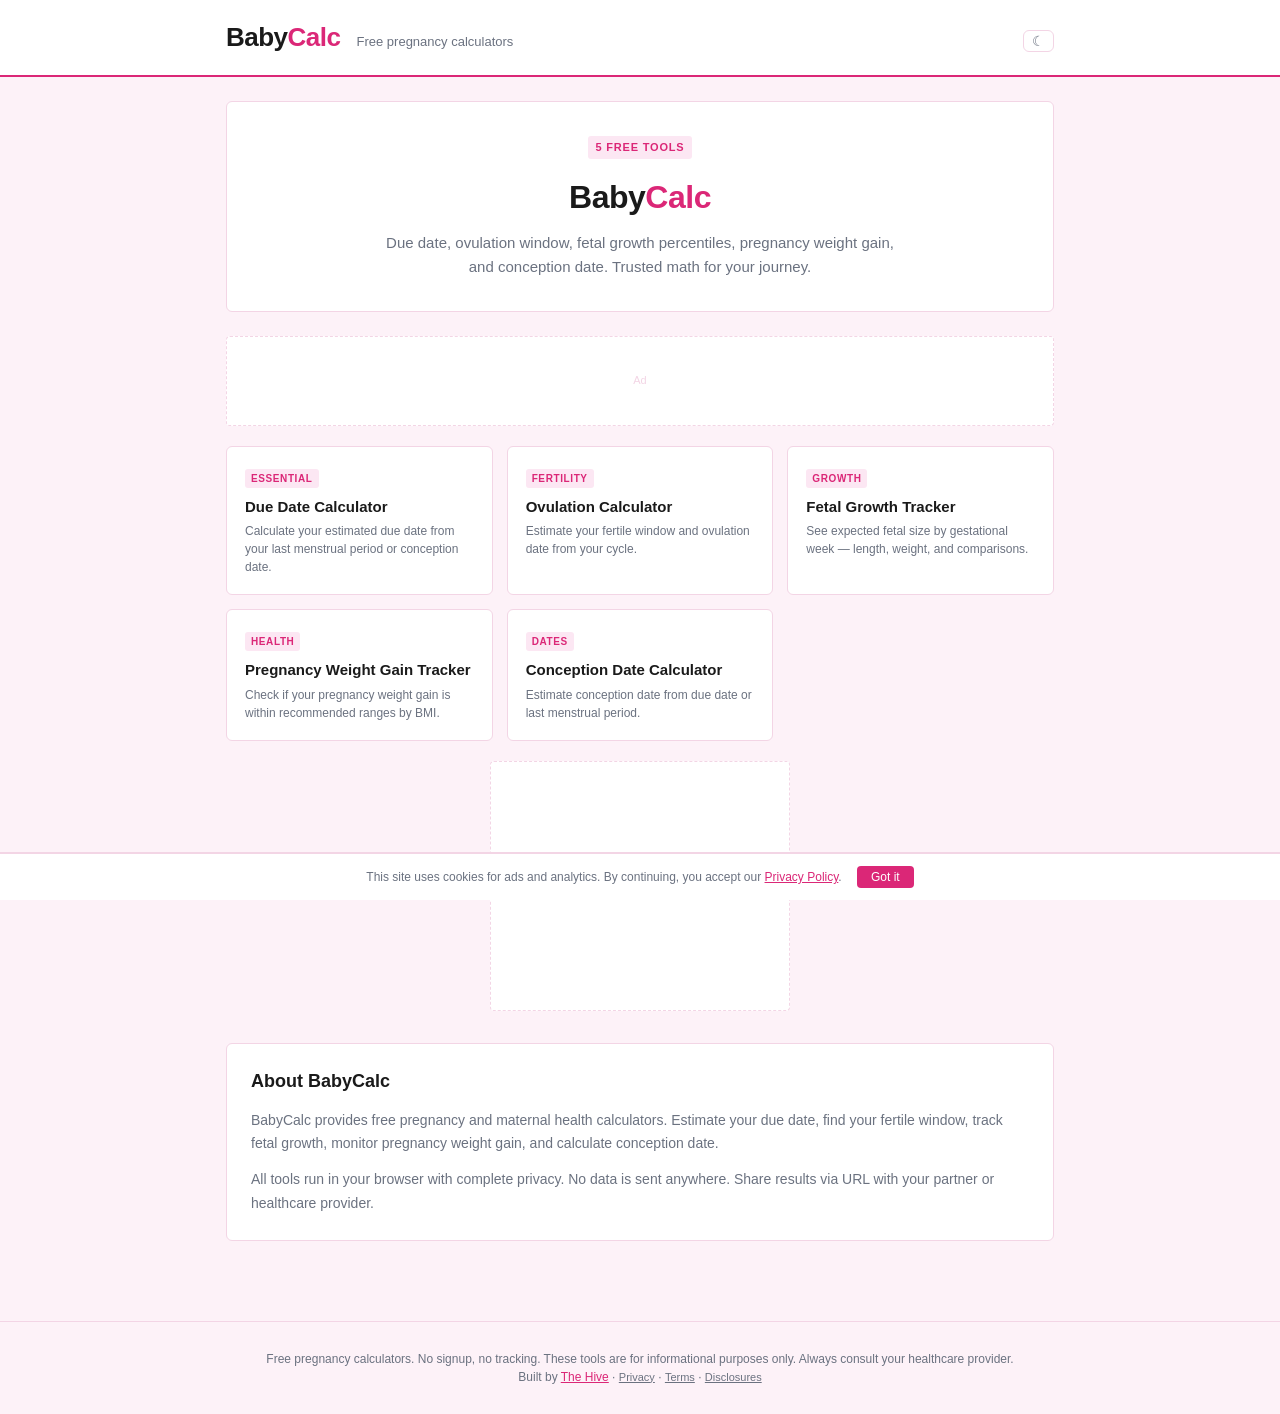
<file: index.html>
<!DOCTYPE html>
<html lang="en">
<head>
<meta charset="UTF-8">
<meta name="viewport" content="width=device-width, initial-scale=1.0">
<title>BabyCalc — Free Pregnancy & Maternal Calculators</title>
<meta name="description" content="Free pregnancy calculators: due date, ovulation, fetal growth, weight gain tracker, and conception date. No signup. Instant results.">
<meta property="og:title" content="BabyCalc — Free Pregnancy & Maternal Calculators">
<meta property="og:description" content="Free pregnancy calculators: due date, ovulation, fetal growth, weight gain tracker, and conception date. No signup. Instant results.">
<meta name="robots" content="index, follow">
<link rel="canonical" href="https://thehivemakes.github.io/hive-baby-calc/">
<!-- ADSENSE PLACEHOLDER -->
<!-- <script async src="https://pagead2.googlesyndication.com/pagead/js/adsbygoogle.js?client=ca-pub-XXXXXXXXXXXXXXXX" crossorigin="anonymous"></script> -->
<link rel="stylesheet" href="style.css">
<script type="application/ld+json">
{
  "@context": "https://schema.org",
  "@type": "WebSite",
  "name": "BabyCalc",
  "url": "https://thehivemakes.github.io/hive-baby-calc/",
  "description": "Free pregnancy calculators: due date, ovulation, fetal growth, weight gain tracker, and conception date. No signup. Instant results."
}
</script>
</head>
<body>
<header>
  <div class="header-inner">
    <div class="logo">Baby<span>Calc</span></div>
    <div class="tagline">Free pregnancy calculators</div><button onclick="toggleTheme()" style="background:none;border:1px solid var(--border);border-radius:6px;padding:2px 8px;color:var(--muted);cursor:pointer;font-size:14px;margin-left:auto;" aria-label="Toggle dark mode">&#9790;</button>
  </div>
</header>
<main>
  <div class="hero">
    <div class="badge">5 Free Tools</div>
    <h1>Baby<span>Calc</span></h1>
    <p>Due date, ovulation window, fetal growth percentiles, pregnancy weight gain, and conception date. Trusted math for your journey.</p>
  </div>
  <div class="ad-leaderboard" id="ad-top">Ad</div>
  <div class="tools-grid">
    <a href="due-date.html" class="tool-card">
      <div class="tool-card-tag">Essential</div>
      <h3>Due Date Calculator</h3>
      <p>Calculate your estimated due date from your last menstrual period or conception date.</p>
    </a>
    <a href="ovulation.html" class="tool-card">
      <div class="tool-card-tag">Fertility</div>
      <h3>Ovulation Calculator</h3>
      <p>Estimate your fertile window and ovulation date from your cycle.</p>
    </a>
    <a href="fetal-growth.html" class="tool-card">
      <div class="tool-card-tag">Growth</div>
      <h3>Fetal Growth Tracker</h3>
      <p>See expected fetal size by gestational week — length, weight, and comparisons.</p>
    </a>
    <a href="weight-gain.html" class="tool-card">
      <div class="tool-card-tag">Health</div>
      <h3>Pregnancy Weight Gain Tracker</h3>
      <p>Check if your pregnancy weight gain is within recommended ranges by BMI.</p>
    </a>
    <a href="conception.html" class="tool-card">
      <div class="tool-card-tag">Dates</div>
      <h3>Conception Date Calculator</h3>
      <p>Estimate conception date from due date or last menstrual period.</p>
    </a>
  </div>
  <div class="ad-rectangle" id="ad-mid">Ad</div>
  <div class="seo-section">
    <h2>About BabyCalc</h2>
    <p>BabyCalc provides free pregnancy and maternal health calculators. Estimate your due date, find your fertile window, track fetal growth, monitor pregnancy weight gain, and calculate conception date.</p><p>All tools run in your browser with complete privacy. No data is sent anywhere. Share results via URL with your partner or healthcare provider.</p>
  </div>
</main>
<footer>
  Free pregnancy calculators. No signup, no tracking. These tools are for informational purposes only. Always consult your healthcare provider.
  <br>Built by <a href="https://thehivemakes.com" style="color:var(--accent)">The Hive</a> · <a href="https://thehivemakes.com/privacy.html" style="color:var(--muted);font-size:11px;">Privacy</a> · <a href="https://thehivemakes.com/terms.html" style="color:var(--muted);font-size:11px;">Terms</a> · <a href="https://thehivemakes.com/disclosures.html" style="color:var(--muted);font-size:11px;">Disclosures</a>
</footer>
<div id="cookie-banner" style="display:none;position:fixed;bottom:0;left:0;right:0;background:var(--card-bg);border-top:2px solid var(--border);padding:12px 16px;font-size:12px;color:var(--muted);text-align:center;z-index:9999;">This site uses cookies for ads and analytics. By continuing, you accept our <a href="https://thehivemakes.com/privacy.html" style="color:var(--accent)">Privacy Policy</a>. <button onclick="document.getElementById('cookie-banner').style.display='none';localStorage.setItem('cookie-ok','1');" style="margin-left:12px;padding:4px 14px;background:var(--accent);color:#fff;border:none;border-radius:4px;cursor:pointer;font-size:12px;">Got it</button></div>
<script>if(!localStorage.getItem('cookie-ok'))document.getElementById('cookie-banner').style.display='block';</script>
</body>
</html>
</file>
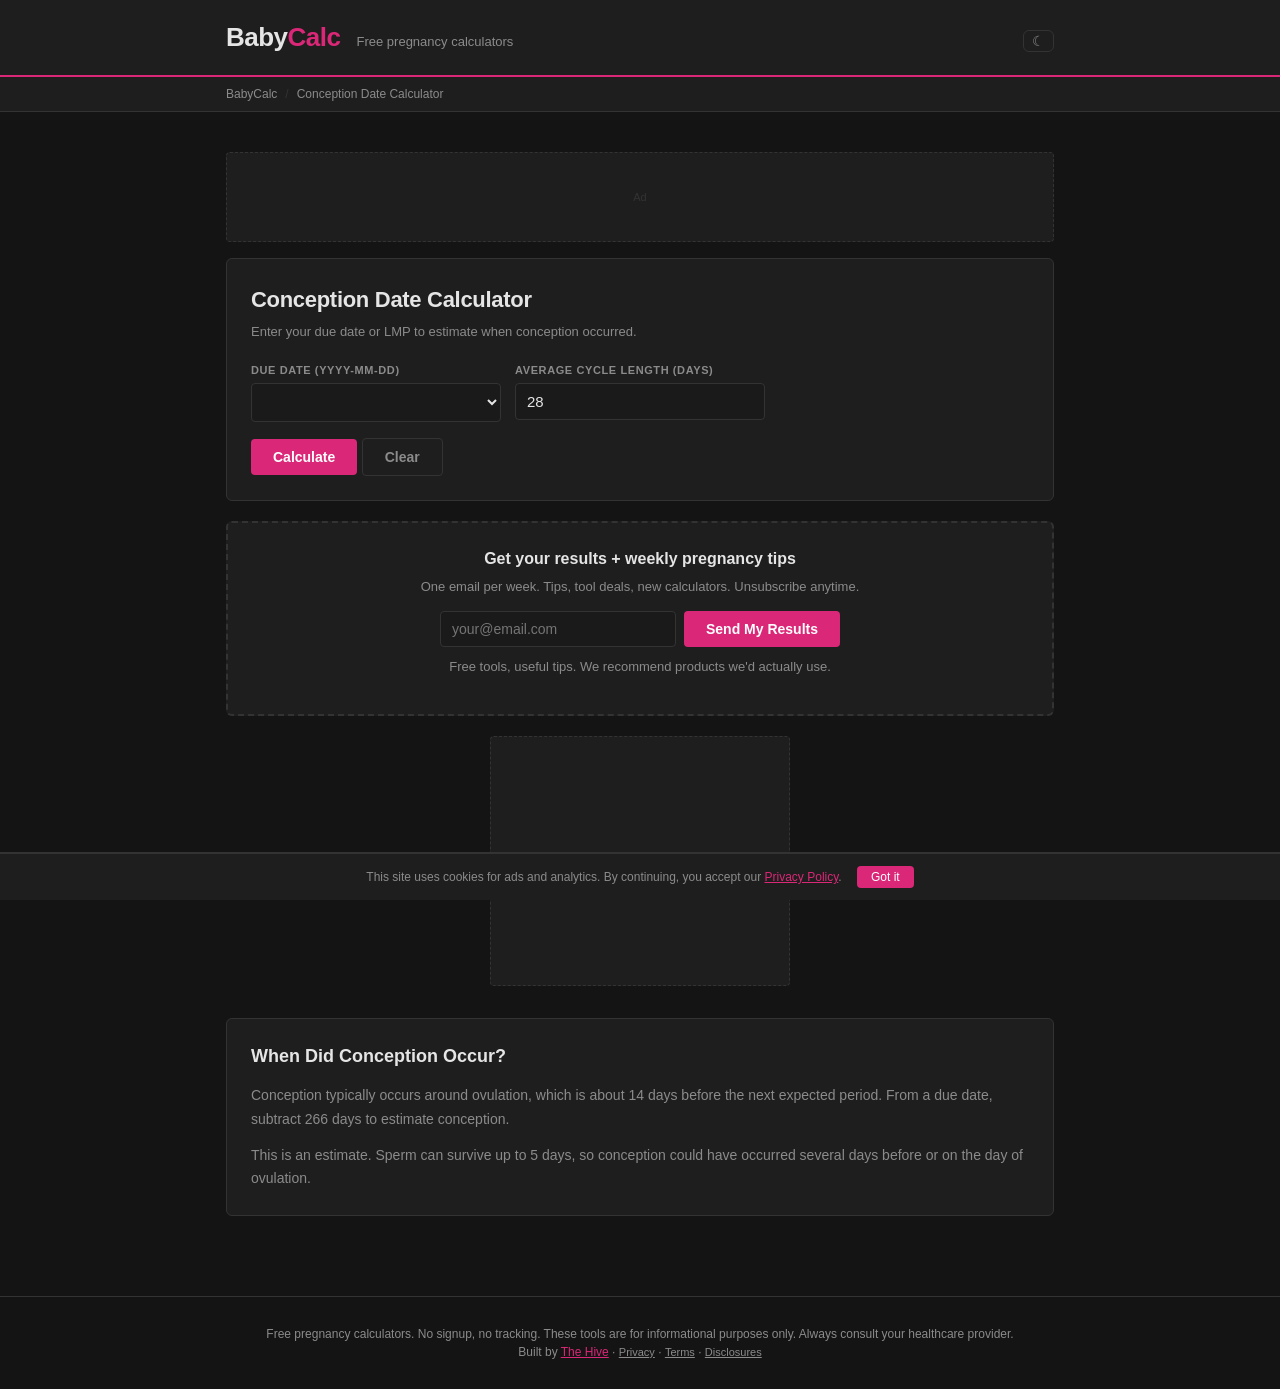
<file: conception.html>
<!DOCTYPE html>
<html lang="en">
<head>
<meta charset="UTF-8">
<meta name="viewport" content="width=device-width, initial-scale=1.0">
<title>Conception Date Calculator — BabyCalc</title>
<meta name="description" content="Conception date calculator. Estimate when conception occurred from due date or last period. Free pregnancy tool.">
<meta property="og:title" content="Conception Date Calculator — BabyCalc">
<meta property="og:description" content="Conception date calculator. Estimate when conception occurred from due date or last period. Free pregnancy tool.">
<meta name="robots" content="index, follow">
<link rel="canonical" href="https://thehivemakes.github.io/hive-baby-calc/conception.html">
<link rel="stylesheet" href="style.css">
<script src="js/calc-core.js"></script>
<script type="application/ld+json">
{
  "@context": "https://schema.org",
  "@type": "WebApplication",
  "name": "Conception Date Calculator",
  "url": "https://thehivemakes.github.io/hive-baby-calc/conception.html",
  "description": "Conception date calculator. Estimate when conception occurred from due date or last period. Free pregnancy tool.",
  "applicationCategory": "UtilityApplication",
  "operatingSystem": "Any"
}
</script>
</head>
<body>
<header><div class="header-inner"><div class="logo">Baby<span>Calc</span></div><div class="tagline">Free pregnancy calculators</div><button onclick="toggleTheme()" style="background:none;border:1px solid var(--border);border-radius:6px;padding:2px 8px;color:var(--muted);cursor:pointer;font-size:14px;margin-left:auto;" aria-label="Toggle dark mode">&#9790;</button></div></header>
<nav><div class="nav-inner"><a href="index.html">BabyCalc</a><span class="sep">/</span><span>Conception Date Calculator</span></div></nav>
<main>
  <div class="ad-leaderboard" id="ad-top">Ad</div>
  <div class="card">
    <h1>Conception Date Calculator</h1>
    <p class="subtitle">Enter your due date or LMP to estimate when conception occurred.</p>
    <div class="form-grid">
      <div class="field">
        <label for="con_edd">Due date (YYYY-MM-DD)</label>
        <select id="con_edd"></select>
      </div>
      <div class="field">
        <label for="con_cycle">Average cycle length (days)</label>
        <input type="number" id="con_cycle" step="1" placeholder="28" value="28">
      </div>
    </div>
    <button class="btn btn-primary" onclick="calculate()">Calculate</button>
    <button class="btn btn-ghost" onclick="clearAll()">Clear</button>
    <div class="result" id="result">
      <div class="result-row">
        <span class="result-label">Estimated conception date</span>
        <span class="result-value" id="con-date">—</span>
      </div>
      <div class="result-row">
        <span class="result-label">Likely conception window</span>
        <span class="result-value" id="con-range">—</span>
      </div>
      <div class="result-row">
        <span class="result-label">Implied LMP date</span>
        <span class="result-value" id="con-lmp">—</span>
      </div>
      <div class="result-note">Conception typically occurs about 266 days (38 weeks) before the due date, which is approximately 14 days after the LMP for a 28-day cycle. The actual date can vary by several days.</div>
      <div class="shop-links" style="margin-top:12px;padding-top:10px;border-top:1px solid var(--border);font-size:12px;color:var(--muted);">&#128722; Shop related: <a href="https://www.ebay.com/sch/i.html?_nkw=baby+essentials+newborn&mkcid=1&mkrid=711-53200-19255-0&campid=5339147838&toolid=10001" target="_blank" rel="noopener" style="color:var(--accent);text-decoration:none;font-weight:600;">Baby essentials</a> &middot; <a href="https://www.ebay.com/sch/i.html?_nkw=prenatal+vitamins&mkcid=1&mkrid=711-53200-19255-0&campid=5339147838&toolid=10001" target="_blank" rel="noopener" style="color:var(--accent);text-decoration:none;font-weight:600;">Prenatal vitamins</a> &middot; <a href="https://www.ebay.com/sch/i.html?_nkw=maternity+clothing&mkcid=1&mkrid=711-53200-19255-0&campid=5339147838&toolid=10001" target="_blank" rel="noopener" style="color:var(--accent);text-decoration:none;font-weight:600;">Maternity</a><br><span style="font-size:10px;opacity:0.7;">Affiliate links — we may earn a commission at no cost to you. <a href="https://thehivemakes.com/disclosures.html" target="_blank" style="color:var(--muted);">Learn more</a></span></div>
    </div>
  </div>
  <div class="card email-capture">
    <h2>Get your results + weekly pregnancy tips</h2>
    <p>One email per week. Tips, tool deals, new calculators. Unsubscribe anytime.</p>
    <form method="POST" action="https://buttondown.com/api/emails/embed-subscribe/thehivemakes" class="capture-form">
      <input type="email" name="email" placeholder="your@email.com" required>
      <input type="hidden" name="tag" value="baby">
      <input type="hidden" name="metadata__source" value="conception">
      <button type="submit" class="btn btn-primary">Send My Results</button>
    </form>
    <p class="capture-note">Free tools, useful tips. We recommend products we'd actually use.</p>
  </div>

  <div class="ad-rectangle" id="ad-mid">Ad</div>
  <div class="seo-section">
    <h2>When Did Conception Occur?</h2>
    <p>Conception typically occurs around ovulation, which is about 14 days before the next expected period. From a due date, subtract 266 days to estimate conception.</p>
    <p>This is an estimate. Sperm can survive up to 5 days, so conception could have occurred several days before or on the day of ovulation.</p>
  </div>
</main>
<footer>Free pregnancy calculators. No signup, no tracking. These tools are for informational purposes only. Always consult your healthcare provider.<br>Built by <a href="https://thehivemakes.com" style="color:var(--accent)">The Hive</a> · <a href="https://thehivemakes.com/privacy.html" style="color:var(--muted);font-size:11px;">Privacy</a> · <a href="https://thehivemakes.com/terms.html" style="color:var(--muted);font-size:11px;">Terms</a> · <a href="https://thehivemakes.com/disclosures.html" style="color:var(--muted);font-size:11px;">Disclosures</a></footer>
<div id="cookie-banner" style="display:none;position:fixed;bottom:0;left:0;right:0;background:var(--card-bg);border-top:2px solid var(--border);padding:12px 16px;font-size:12px;color:var(--muted);text-align:center;z-index:9999;">This site uses cookies for ads and analytics. By continuing, you accept our <a href="https://thehivemakes.com/privacy.html" style="color:var(--accent)">Privacy Policy</a>. <button onclick="document.getElementById('cookie-banner').style.display='none';localStorage.setItem('cookie-ok','1');" style="margin-left:12px;padding:4px 14px;background:var(--accent);color:#fff;border:none;border-radius:4px;cursor:pointer;font-size:12px;">Got it</button></div>
<script>if(!localStorage.getItem('cookie-ok'))document.getElementById('cookie-banner').style.display='block';</script>
<script>

function calculate() {
  const eddStr = document.getElementById('con_edd').value;
  const cycle = CalcCore.get('con_cycle') || 28;
  if (!eddStr) return;
  const edd = new Date(eddStr + 'T00:00:00');
  if (isNaN(edd.getTime())) return;

  const conception = new Date(edd.getTime() - 266 * 86400000);
  const conEarly = new Date(conception.getTime() - 5 * 86400000);
  const conLate = new Date(conception.getTime() + 1 * 86400000);
  const lmp = new Date(edd.getTime() - 280 * 86400000);

  function fmt(d) {
    const m=['Jan','Feb','Mar','Apr','May','Jun','Jul','Aug','Sep','Oct','Nov','Dec'];
    return m[d.getMonth()]+' '+d.getDate()+', '+d.getFullYear();
  }

  CalcCore.set('con-date', '~' + fmt(conception));
  CalcCore.set('con-range', fmt(conEarly) + ' \u2013 ' + fmt(conLate));
  CalcCore.set('con-lmp', fmt(lmp));
  CalcCore.showResult();
  CalcCore.saveParams(['con_edd','con_cycle']);
}

function clearAll() {
  ["con_edd", "con_cycle"].forEach(id => {
    const el = document.getElementById(id);
    if (el) el.value = el.defaultValue || '';
  });
  document.getElementById('result').classList.remove('visible');
  history.replaceState(null, '', window.location.pathname);
}

document.addEventListener('DOMContentLoaded', () => { if (window.location.search) calculate(); });
</script>
</body>
</html>
</file>
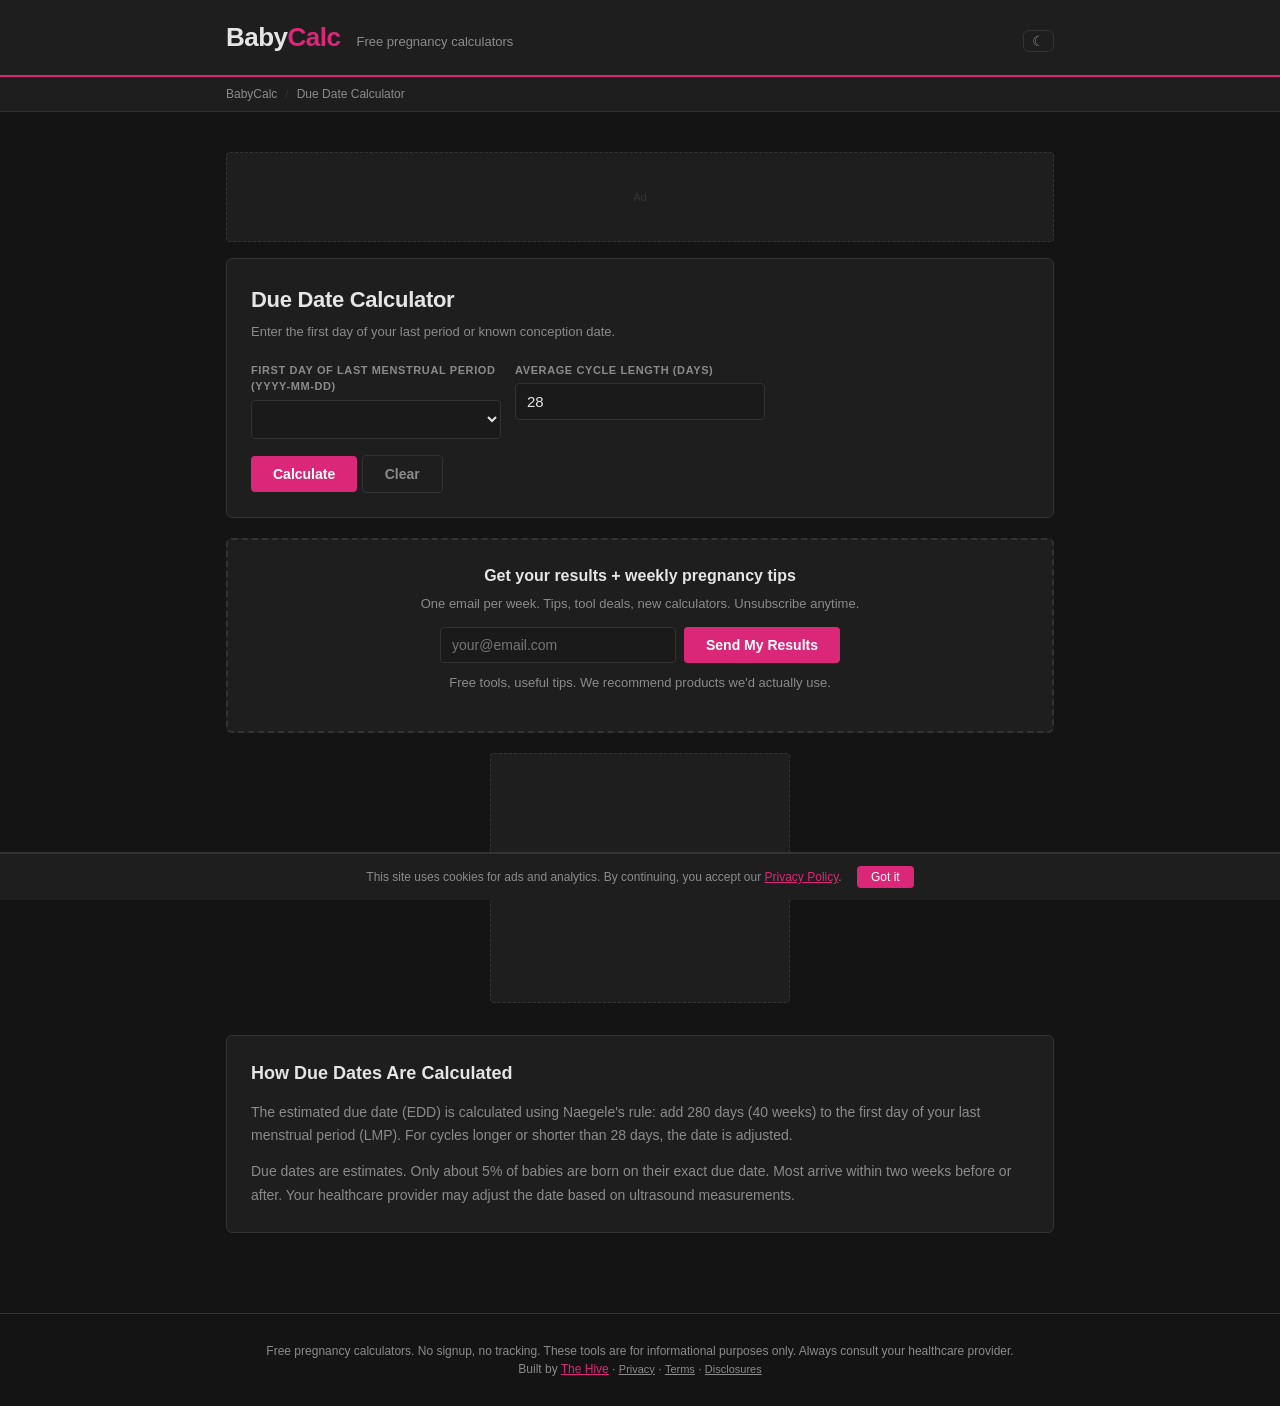
<file: due-date.html>
<!DOCTYPE html>
<html lang="en">
<head>
<meta charset="UTF-8">
<meta name="viewport" content="width=device-width, initial-scale=1.0">
<title>Due Date Calculator — BabyCalc</title>
<meta name="description" content="Pregnancy due date calculator. Enter last menstrual period to find estimated due date, trimester dates, and weeks pregnant. Free tool.">
<meta property="og:title" content="Due Date Calculator — BabyCalc">
<meta property="og:description" content="Pregnancy due date calculator. Enter last menstrual period to find estimated due date, trimester dates, and weeks pregnant. Free tool.">
<meta name="robots" content="index, follow">
<link rel="canonical" href="https://thehivemakes.github.io/hive-baby-calc/due-date.html">
<link rel="stylesheet" href="style.css">
<script src="js/calc-core.js"></script>
<script type="application/ld+json">
{
  "@context": "https://schema.org",
  "@type": "WebApplication",
  "name": "Due Date Calculator",
  "url": "https://thehivemakes.github.io/hive-baby-calc/due-date.html",
  "description": "Pregnancy due date calculator. Enter last menstrual period to find estimated due date, trimester dates, and weeks pregnant. Free tool.",
  "applicationCategory": "UtilityApplication",
  "operatingSystem": "Any"
}
</script>
</head>
<body>
<header><div class="header-inner"><div class="logo">Baby<span>Calc</span></div><div class="tagline">Free pregnancy calculators</div><button onclick="toggleTheme()" style="background:none;border:1px solid var(--border);border-radius:6px;padding:2px 8px;color:var(--muted);cursor:pointer;font-size:14px;margin-left:auto;" aria-label="Toggle dark mode">&#9790;</button></div></header>
<nav><div class="nav-inner"><a href="index.html">BabyCalc</a><span class="sep">/</span><span>Due Date Calculator</span></div></nav>
<main>
  <div class="ad-leaderboard" id="ad-top">Ad</div>
  <div class="card">
    <h1>Due Date Calculator</h1>
    <p class="subtitle">Enter the first day of your last period or known conception date.</p>
    <div class="form-grid">
      <div class="field">
        <label for="lmp_date">First day of last menstrual period (YYYY-MM-DD)</label>
        <select id="lmp_date"></select>
      </div>
      <div class="field">
        <label for="cycle_length">Average cycle length (days)</label>
        <input type="number" id="cycle_length" min="20" max="45" step="1" placeholder="28" value="28">
      </div>
    </div>
    <button class="btn btn-primary" onclick="calculate()">Calculate</button>
    <button class="btn btn-ghost" onclick="clearAll()">Clear</button>
    <div class="result" id="result">
      <div class="result-row">
        <span class="result-label">Estimated due date</span>
        <span class="result-value" id="dd-edd">—</span>
      </div>
      <div class="result-row">
        <span class="result-label">Current weeks pregnant</span>
        <span class="result-value" id="dd-weeks">—</span>
      </div>
      <div class="result-row">
        <span class="result-label">First trimester ends</span>
        <span class="result-value" id="dd-tri1">—</span>
      </div>
      <div class="result-row">
        <span class="result-label">Second trimester ends</span>
        <span class="result-value" id="dd-tri2">—</span>
      </div>
      <div class="result-row">
        <span class="result-label">Estimated conception date</span>
        <span class="result-value" id="dd-conception">—</span>
      </div>
      <div class="result-note">Naegele's rule: EDD = LMP + 280 days (adjusted for cycle length). Only 5% of babies arrive on their due date. The normal range is 37–42 weeks.</div>
      <div class="shop-links" style="margin-top:12px;padding-top:10px;border-top:1px solid var(--border);font-size:12px;color:var(--muted);">&#128722; Shop related: <a href="https://www.ebay.com/sch/i.html?_nkw=baby+essentials+newborn&mkcid=1&mkrid=711-53200-19255-0&campid=5339147838&toolid=10001" target="_blank" rel="noopener" style="color:var(--accent);text-decoration:none;font-weight:600;">Baby essentials</a> &middot; <a href="https://www.ebay.com/sch/i.html?_nkw=prenatal+vitamins&mkcid=1&mkrid=711-53200-19255-0&campid=5339147838&toolid=10001" target="_blank" rel="noopener" style="color:var(--accent);text-decoration:none;font-weight:600;">Prenatal vitamins</a> &middot; <a href="https://www.ebay.com/sch/i.html?_nkw=maternity+clothing&mkcid=1&mkrid=711-53200-19255-0&campid=5339147838&toolid=10001" target="_blank" rel="noopener" style="color:var(--accent);text-decoration:none;font-weight:600;">Maternity</a><br><span style="font-size:10px;opacity:0.7;">Affiliate links — we may earn a commission at no cost to you. <a href="https://thehivemakes.com/disclosures.html" target="_blank" style="color:var(--muted);">Learn more</a></span></div>
    </div>
  </div>
  <div class="card email-capture">
    <h2>Get your results + weekly pregnancy tips</h2>
    <p>One email per week. Tips, tool deals, new calculators. Unsubscribe anytime.</p>
    <form method="POST" action="https://buttondown.com/api/emails/embed-subscribe/thehivemakes" class="capture-form">
      <input type="email" name="email" placeholder="your@email.com" required>
      <input type="hidden" name="tag" value="baby">
      <input type="hidden" name="metadata__source" value="due-date">
      <button type="submit" class="btn btn-primary">Send My Results</button>
    </form>
    <p class="capture-note">Free tools, useful tips. We recommend products we'd actually use.</p>
  </div>

  <div class="ad-rectangle" id="ad-mid">Ad</div>
  <div class="seo-section">
    <h2>How Due Dates Are Calculated</h2>
    <p>The estimated due date (EDD) is calculated using Naegele's rule: add 280 days (40 weeks) to the first day of your last menstrual period (LMP). For cycles longer or shorter than 28 days, the date is adjusted.</p>
    <p>Due dates are estimates. Only about 5% of babies are born on their exact due date. Most arrive within two weeks before or after. Your healthcare provider may adjust the date based on ultrasound measurements.</p>
  </div>
</main>
<footer>Free pregnancy calculators. No signup, no tracking. These tools are for informational purposes only. Always consult your healthcare provider.<br>Built by <a href="https://thehivemakes.com" style="color:var(--accent)">The Hive</a> · <a href="https://thehivemakes.com/privacy.html" style="color:var(--muted);font-size:11px;">Privacy</a> · <a href="https://thehivemakes.com/terms.html" style="color:var(--muted);font-size:11px;">Terms</a> · <a href="https://thehivemakes.com/disclosures.html" style="color:var(--muted);font-size:11px;">Disclosures</a></footer>
<div id="cookie-banner" style="display:none;position:fixed;bottom:0;left:0;right:0;background:var(--card-bg);border-top:2px solid var(--border);padding:12px 16px;font-size:12px;color:var(--muted);text-align:center;z-index:9999;">This site uses cookies for ads and analytics. By continuing, you accept our <a href="https://thehivemakes.com/privacy.html" style="color:var(--accent)">Privacy Policy</a>. <button onclick="document.getElementById('cookie-banner').style.display='none';localStorage.setItem('cookie-ok','1');" style="margin-left:12px;padding:4px 14px;background:var(--accent);color:#fff;border:none;border-radius:4px;cursor:pointer;font-size:12px;">Got it</button></div>
<script>if(!localStorage.getItem('cookie-ok'))document.getElementById('cookie-banner').style.display='block';</script>
<script>

function calculate() {
  const lmpEl = document.getElementById('lmp_date');
  const lmpStr = lmpEl.value;
  const cycleLen = CalcCore.get('cycle_length') || 28;
  if (!lmpStr) return;

  const lmp = new Date(lmpStr + 'T00:00:00');
  if (isNaN(lmp.getTime())) return;

  const cycleAdj = cycleLen - 28;
  const edd = new Date(lmp.getTime() + (280 + cycleAdj) * 86400000);
  const conception = new Date(lmp.getTime() + (14 + cycleAdj) * 86400000);
  const tri1End = new Date(lmp.getTime() + (13 * 7) * 86400000);
  const tri2End = new Date(lmp.getTime() + (27 * 7) * 86400000);

  const today = new Date();
  const daysSinceLMP = Math.floor((today - lmp) / 86400000);
  const weeks = Math.floor(daysSinceLMP / 7);
  const days = daysSinceLMP % 7;

  function fmt(d) {
    const months = ['Jan','Feb','Mar','Apr','May','Jun','Jul','Aug','Sep','Oct','Nov','Dec'];
    return months[d.getMonth()] + ' ' + d.getDate() + ', ' + d.getFullYear();
  }

  CalcCore.set('dd-edd', fmt(edd));
  CalcCore.set('dd-weeks', weeks + ' weeks, ' + days + ' days (' + daysSinceLMP + ' days total)');
  CalcCore.set('dd-tri1', fmt(tri1End) + ' (end of week 13)');
  CalcCore.set('dd-tri2', fmt(tri2End) + ' (end of week 27)');
  CalcCore.set('dd-conception', '~' + fmt(conception));
  CalcCore.showResult();
  CalcCore.saveParams(['lmp_date','cycle_length']);
}

function clearAll() {
  ["lmp_date", "cycle_length"].forEach(id => {
    const el = document.getElementById(id);
    if (el) el.value = el.defaultValue || '';
  });
  document.getElementById('result').classList.remove('visible');
  history.replaceState(null, '', window.location.pathname);
}

document.addEventListener('DOMContentLoaded', () => { if (window.location.search) calculate(); });
</script>
</body>
</html>
</file>
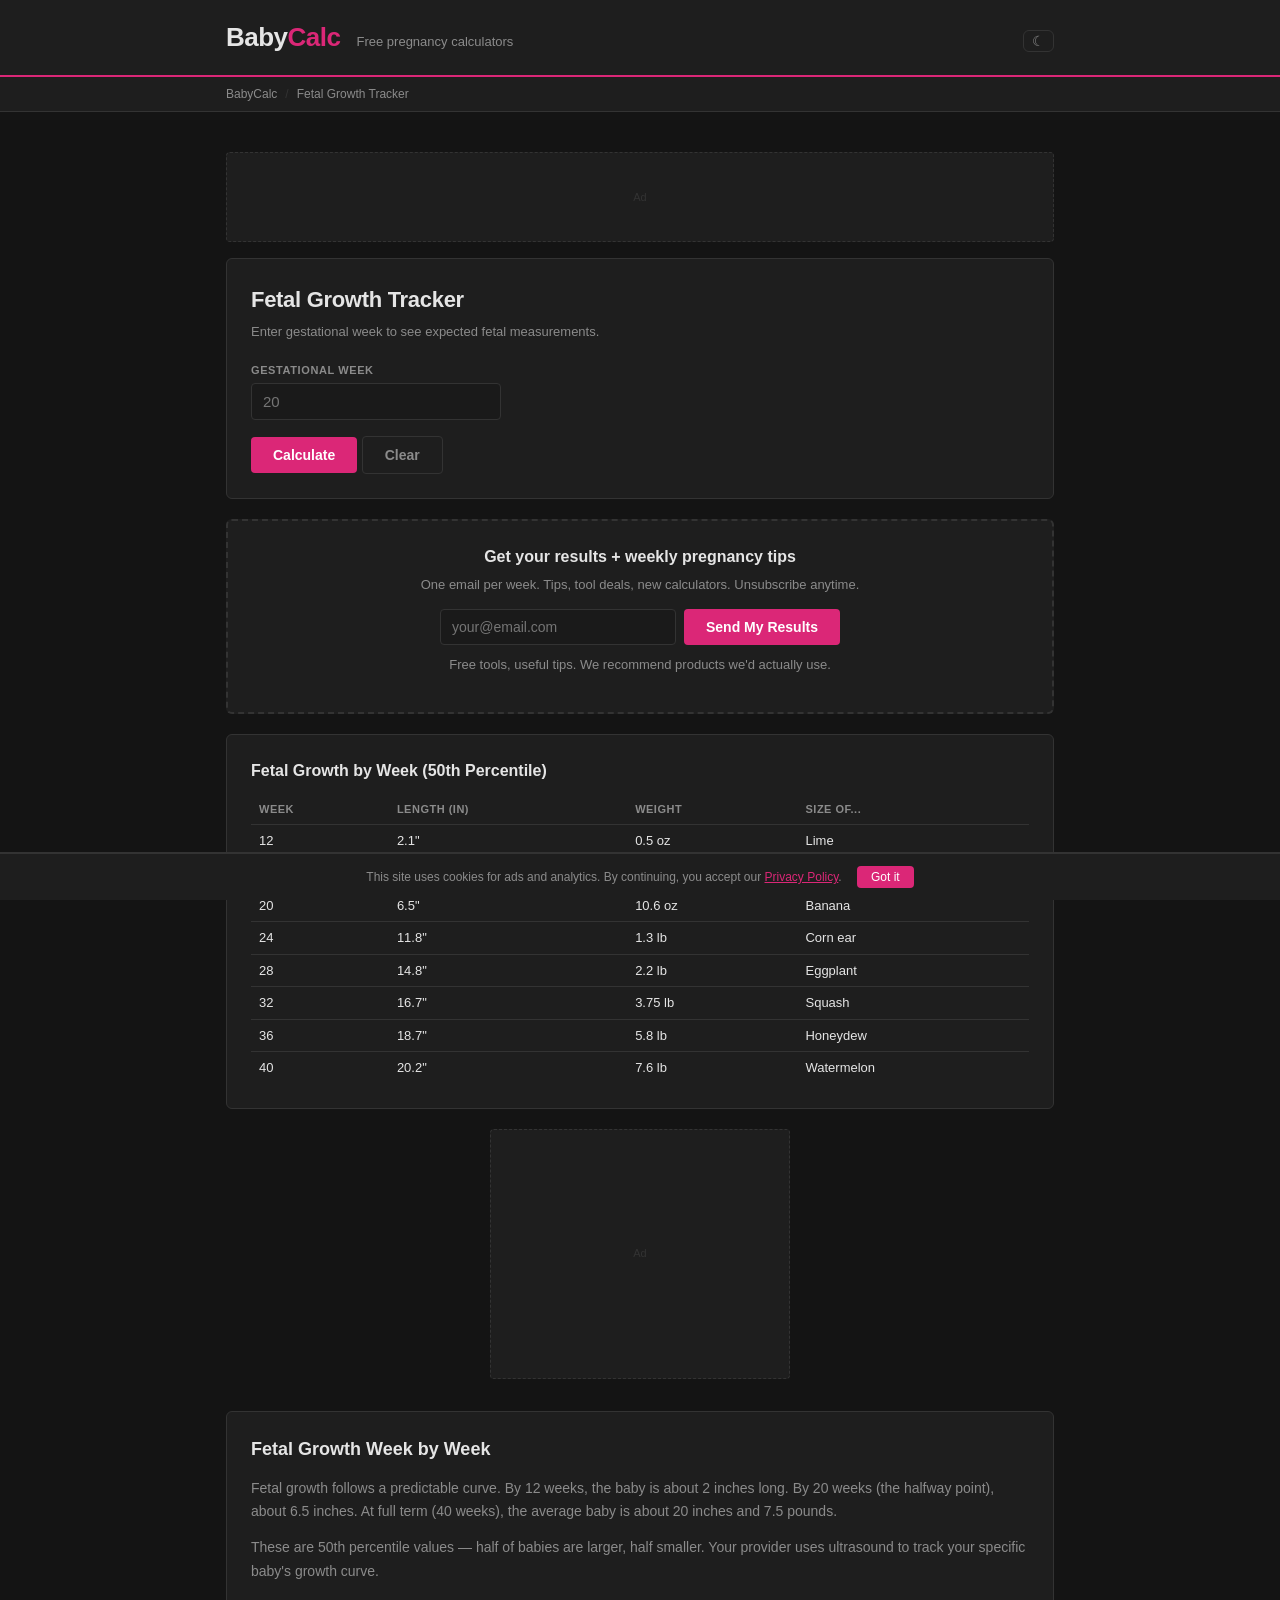
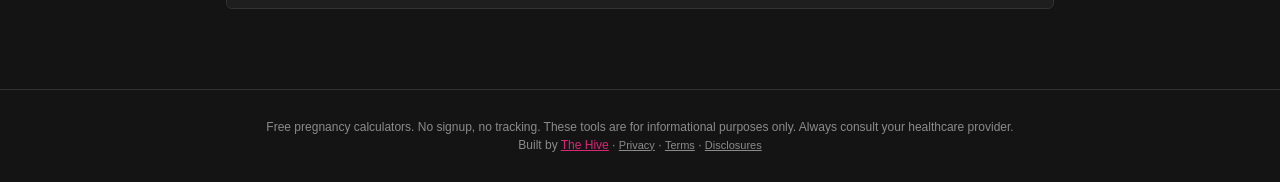
<file: fetal-growth.html>
<!DOCTYPE html>
<html lang="en">
<head>
<meta charset="UTF-8">
<meta name="viewport" content="width=device-width, initial-scale=1.0">
<title>Fetal Growth Tracker — BabyCalc</title>
<meta name="description" content="Fetal growth calculator. See expected baby length and weight by gestational week. Free pregnancy tracking tool.">
<meta property="og:title" content="Fetal Growth Tracker — BabyCalc">
<meta property="og:description" content="Fetal growth calculator. See expected baby length and weight by gestational week. Free pregnancy tracking tool.">
<meta name="robots" content="index, follow">
<link rel="canonical" href="https://thehivemakes.github.io/hive-baby-calc/fetal-growth.html">
<link rel="stylesheet" href="style.css">
<script src="js/calc-core.js"></script>
<script type="application/ld+json">
{
  "@context": "https://schema.org",
  "@type": "WebApplication",
  "name": "Fetal Growth Tracker",
  "url": "https://thehivemakes.github.io/hive-baby-calc/fetal-growth.html",
  "description": "Fetal growth calculator. See expected baby length and weight by gestational week. Free pregnancy tracking tool.",
  "applicationCategory": "UtilityApplication",
  "operatingSystem": "Any"
}
</script>
</head>
<body>
<header><div class="header-inner"><div class="logo">Baby<span>Calc</span></div><div class="tagline">Free pregnancy calculators</div><button onclick="toggleTheme()" style="background:none;border:1px solid var(--border);border-radius:6px;padding:2px 8px;color:var(--muted);cursor:pointer;font-size:14px;margin-left:auto;" aria-label="Toggle dark mode">&#9790;</button></div></header>
<nav><div class="nav-inner"><a href="index.html">BabyCalc</a><span class="sep">/</span><span>Fetal Growth Tracker</span></div></nav>
<main>
  <div class="ad-leaderboard" id="ad-top">Ad</div>
  <div class="card">
    <h1>Fetal Growth Tracker</h1>
    <p class="subtitle">Enter gestational week to see expected fetal measurements.</p>
    <div class="form-grid">
      <div class="field">
        <label for="gest_week">Gestational week</label>
        <input type="number" id="gest_week" min="4" max="42" step="1" placeholder="20">
      </div>
    </div>
    <button class="btn btn-primary" onclick="calculate()">Calculate</button>
    <button class="btn btn-ghost" onclick="clearAll()">Clear</button>
    <div class="result" id="result">
      <div class="result-row">
        <span class="result-label">Crown-to-heel length</span>
        <span class="result-value" id="fg-length">—</span>
      </div>
      <div class="result-row">
        <span class="result-label">Estimated weight</span>
        <span class="result-value" id="fg-weight">—</span>
      </div>
      <div class="result-row">
        <span class="result-label">Size comparison</span>
        <span class="result-value" id="fg-size">—</span>
      </div>
      <div class="result-note">Growth data based on WHO fetal growth standards (50th percentile). Individual babies vary. Your healthcare provider tracks your baby's specific growth curve.</div>
      <div class="shop-links" style="margin-top:12px;padding-top:10px;border-top:1px solid var(--border);font-size:12px;color:var(--muted);">&#128722; Shop related: <a href="https://www.ebay.com/sch/i.html?_nkw=baby+essentials+newborn&mkcid=1&mkrid=711-53200-19255-0&campid=5339147838&toolid=10001" target="_blank" rel="noopener" style="color:var(--accent);text-decoration:none;font-weight:600;">Baby essentials</a> &middot; <a href="https://www.ebay.com/sch/i.html?_nkw=prenatal+vitamins&mkcid=1&mkrid=711-53200-19255-0&campid=5339147838&toolid=10001" target="_blank" rel="noopener" style="color:var(--accent);text-decoration:none;font-weight:600;">Prenatal vitamins</a> &middot; <a href="https://www.ebay.com/sch/i.html?_nkw=maternity+clothing&mkcid=1&mkrid=711-53200-19255-0&campid=5339147838&toolid=10001" target="_blank" rel="noopener" style="color:var(--accent);text-decoration:none;font-weight:600;">Maternity</a><br><span style="font-size:10px;opacity:0.7;">Affiliate links — we may earn a commission at no cost to you. <a href="https://thehivemakes.com/disclosures.html" target="_blank" style="color:var(--muted);">Learn more</a></span></div>
    </div>
  </div>
  <div class="card email-capture">
    <h2>Get your results + weekly pregnancy tips</h2>
    <p>One email per week. Tips, tool deals, new calculators. Unsubscribe anytime.</p>
    <form method="POST" action="https://buttondown.com/api/emails/embed-subscribe/thehivemakes" class="capture-form">
      <input type="email" name="email" placeholder="your@email.com" required>
      <input type="hidden" name="tag" value="baby">
      <input type="hidden" name="metadata__source" value="fetal-growth">
      <button type="submit" class="btn btn-primary">Send My Results</button>
    </form>
    <p class="capture-note">Free tools, useful tips. We recommend products we'd actually use.</p>
  </div>
  <div class="card">
    <h2 style="font-size:16px;font-weight:700;margin-bottom:12px;">Fetal Growth by Week (50th Percentile)</h2>
    <table class="ref-table" id="ref-table">
      <thead><tr><th>Week</th><th>Length (in)</th><th>Weight</th><th>Size of...</th></tr></thead>
      <tbody>
        <tr><td>12</td><td>2.1"</td><td>0.5 oz</td><td>Lime</td></tr>
        <tr><td>16</td><td>4.6"</td><td>3.5 oz</td><td>Avocado</td></tr>
        <tr><td>20</td><td>6.5"</td><td>10.6 oz</td><td>Banana</td></tr>
        <tr><td>24</td><td>11.8"</td><td>1.3 lb</td><td>Corn ear</td></tr>
        <tr><td>28</td><td>14.8"</td><td>2.2 lb</td><td>Eggplant</td></tr>
        <tr><td>32</td><td>16.7"</td><td>3.75 lb</td><td>Squash</td></tr>
        <tr><td>36</td><td>18.7"</td><td>5.8 lb</td><td>Honeydew</td></tr>
        <tr><td>40</td><td>20.2"</td><td>7.6 lb</td><td>Watermelon</td></tr>
      </tbody>
    </table>
  </div>
  <div class="ad-rectangle" id="ad-mid">Ad</div>
  <div class="seo-section">
    <h2>Fetal Growth Week by Week</h2>
    <p>Fetal growth follows a predictable curve. By 12 weeks, the baby is about 2 inches long. By 20 weeks (the halfway point), about 6.5 inches. At full term (40 weeks), the average baby is about 20 inches and 7.5 pounds.</p>
    <p>These are 50th percentile values — half of babies are larger, half smaller. Your provider uses ultrasound to track your specific baby's growth curve.</p>
  </div>
</main>
<footer>Free pregnancy calculators. No signup, no tracking. These tools are for informational purposes only. Always consult your healthcare provider.<br>Built by <a href="https://thehivemakes.com" style="color:var(--accent)">The Hive</a> · <a href="https://thehivemakes.com/privacy.html" style="color:var(--muted);font-size:11px;">Privacy</a> · <a href="https://thehivemakes.com/terms.html" style="color:var(--muted);font-size:11px;">Terms</a> · <a href="https://thehivemakes.com/disclosures.html" style="color:var(--muted);font-size:11px;">Disclosures</a></footer>
<div id="cookie-banner" style="display:none;position:fixed;bottom:0;left:0;right:0;background:var(--card-bg);border-top:2px solid var(--border);padding:12px 16px;font-size:12px;color:var(--muted);text-align:center;z-index:9999;">This site uses cookies for ads and analytics. By continuing, you accept our <a href="https://thehivemakes.com/privacy.html" style="color:var(--accent)">Privacy Policy</a>. <button onclick="document.getElementById('cookie-banner').style.display='none';localStorage.setItem('cookie-ok','1');" style="margin-left:12px;padding:4px 14px;background:var(--accent);color:#fff;border:none;border-radius:4px;cursor:pointer;font-size:12px;">Got it</button></div>
<script>if(!localStorage.getItem('cookie-ok'))document.getElementById('cookie-banner').style.display='block';</script>
<script>

const GROWTH = {
  4:[0,0,'Poppy seed'],8:[0.6,0.04,'Raspberry'],12:[2.1,0.5,'Lime'],
  14:[3.4,1.5,'Lemon'],16:[4.6,3.5,'Avocado'],18:[5.6,6.7,'Bell pepper'],
  20:[6.5,10.6,'Banana'],22:[10.9,15.2,'Papaya'],24:[11.8,1.3,'Corn ear'],
  26:[14.0,1.7,'Lettuce head'],28:[14.8,2.2,'Eggplant'],30:[15.7,2.9,'Cabbage'],
  32:[16.7,3.75,'Squash'],34:[17.7,4.7,'Cantaloupe'],36:[18.7,5.8,'Honeydew'],
  38:[19.6,6.8,'Pumpkin'],40:[20.2,7.6,'Watermelon'],42:[20.3,7.9,'Watermelon']
};
function calculate() {
  const w = CalcCore.get('gest_week');
  if (isNaN(w)||w<4||w>42) return;
  const weeks = Object.keys(GROWTH).map(Number).sort((a,b)=>a-b);
  let closest = weeks[0];
  for (const wk of weeks) { if (wk <= w) closest = wk; }
  const data = GROWTH[closest];
  const weightStr = data[1] < 1 ? CalcCore.fmt(data[1],1) + ' oz' : CalcCore.fmt(data[1],1) + ' lb';
  CalcCore.set('fg-length', CalcCore.fmt(data[0],1) + ' inches');
  CalcCore.set('fg-weight', weightStr);
  CalcCore.set('fg-size', 'About the size of a ' + data[2]);
  CalcCore.showResult();
  CalcCore.saveParams(['gest_week']);
}

function clearAll() {
  ["gest_week"].forEach(id => {
    const el = document.getElementById(id);
    if (el) el.value = el.defaultValue || '';
  });
  document.getElementById('result').classList.remove('visible');
  history.replaceState(null, '', window.location.pathname);
}

document.addEventListener('DOMContentLoaded', () => { if (window.location.search) calculate(); });
</script>
</body>
</html>
</file>
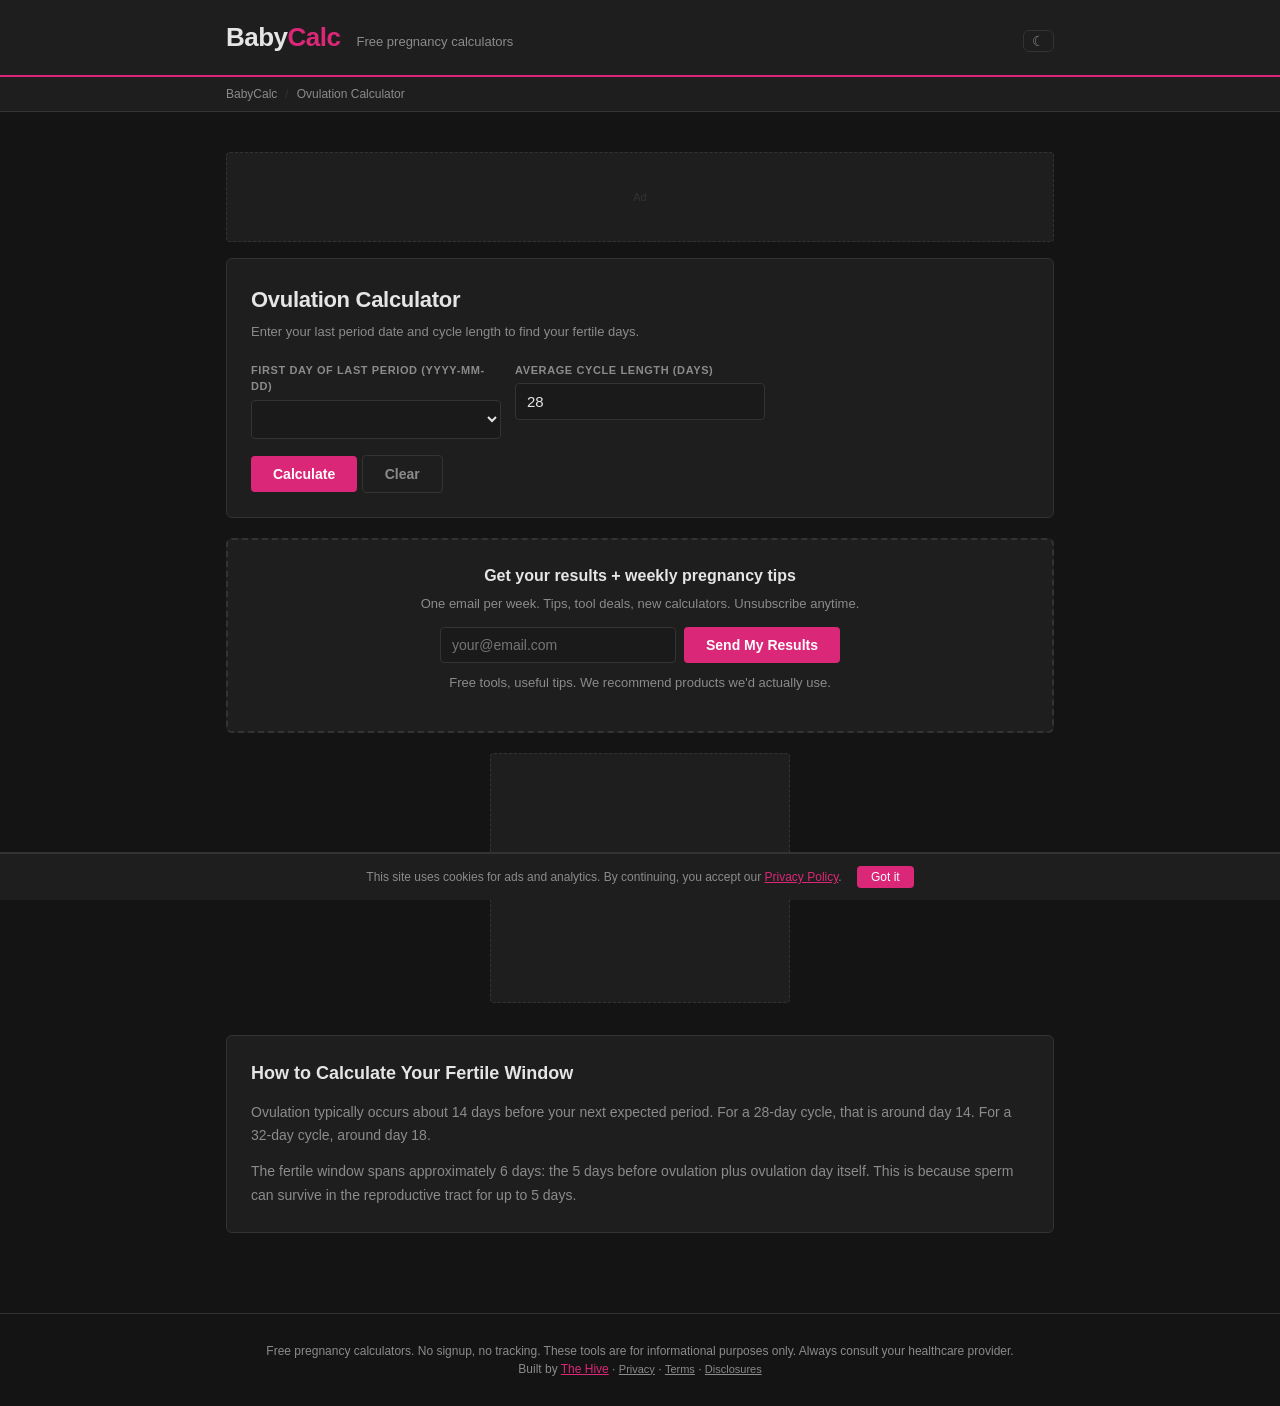
<file: ovulation.html>
<!DOCTYPE html>
<html lang="en">
<head>
<meta charset="UTF-8">
<meta name="viewport" content="width=device-width, initial-scale=1.0">
<title>Ovulation Calculator — BabyCalc</title>
<meta name="description" content="Ovulation calculator. Find your fertile window and estimated ovulation date. Enter cycle details. Free fertility tool.">
<meta property="og:title" content="Ovulation Calculator — BabyCalc">
<meta property="og:description" content="Ovulation calculator. Find your fertile window and estimated ovulation date. Enter cycle details. Free fertility tool.">
<meta name="robots" content="index, follow">
<link rel="canonical" href="https://thehivemakes.github.io/hive-baby-calc/ovulation.html">
<link rel="stylesheet" href="style.css">
<script src="js/calc-core.js"></script>
<script type="application/ld+json">
{
  "@context": "https://schema.org",
  "@type": "WebApplication",
  "name": "Ovulation Calculator",
  "url": "https://thehivemakes.github.io/hive-baby-calc/ovulation.html",
  "description": "Ovulation calculator. Find your fertile window and estimated ovulation date. Enter cycle details. Free fertility tool.",
  "applicationCategory": "UtilityApplication",
  "operatingSystem": "Any"
}
</script>
</head>
<body>
<header><div class="header-inner"><div class="logo">Baby<span>Calc</span></div><div class="tagline">Free pregnancy calculators</div><button onclick="toggleTheme()" style="background:none;border:1px solid var(--border);border-radius:6px;padding:2px 8px;color:var(--muted);cursor:pointer;font-size:14px;margin-left:auto;" aria-label="Toggle dark mode">&#9790;</button></div></header>
<nav><div class="nav-inner"><a href="index.html">BabyCalc</a><span class="sep">/</span><span>Ovulation Calculator</span></div></nav>
<main>
  <div class="ad-leaderboard" id="ad-top">Ad</div>
  <div class="card">
    <h1>Ovulation Calculator</h1>
    <p class="subtitle">Enter your last period date and cycle length to find your fertile days.</p>
    <div class="form-grid">
      <div class="field">
        <label for="ov_lmp">First day of last period (YYYY-MM-DD)</label>
        <select id="ov_lmp"></select>
      </div>
      <div class="field">
        <label for="ov_cycle">Average cycle length (days)</label>
        <input type="number" id="ov_cycle" min="20" max="45" step="1" placeholder="28" value="28">
      </div>
    </div>
    <button class="btn btn-primary" onclick="calculate()">Calculate</button>
    <button class="btn btn-ghost" onclick="clearAll()">Clear</button>
    <div class="result" id="result">
      <div class="result-row">
        <span class="result-label">Estimated ovulation date</span>
        <span class="result-value" id="ov-date">—</span>
      </div>
      <div class="result-row">
        <span class="result-label">Fertile window</span>
        <span class="result-value" id="ov-window">—</span>
      </div>
      <div class="result-row">
        <span class="result-label">Next period expected</span>
        <span class="result-value" id="ov-next">—</span>
      </div>
      <div class="result-note">Ovulation typically occurs 14 days before the next period. The fertile window is approximately 5 days before ovulation through 1 day after. Sperm can survive up to 5 days; the egg survives 12–24 hours.</div>
      <div class="shop-links" style="margin-top:12px;padding-top:10px;border-top:1px solid var(--border);font-size:12px;color:var(--muted);">&#128722; Shop related: <a href="https://www.ebay.com/sch/i.html?_nkw=baby+essentials+newborn&mkcid=1&mkrid=711-53200-19255-0&campid=5339147838&toolid=10001" target="_blank" rel="noopener" style="color:var(--accent);text-decoration:none;font-weight:600;">Baby essentials</a> &middot; <a href="https://www.ebay.com/sch/i.html?_nkw=prenatal+vitamins&mkcid=1&mkrid=711-53200-19255-0&campid=5339147838&toolid=10001" target="_blank" rel="noopener" style="color:var(--accent);text-decoration:none;font-weight:600;">Prenatal vitamins</a> &middot; <a href="https://www.ebay.com/sch/i.html?_nkw=maternity+clothing&mkcid=1&mkrid=711-53200-19255-0&campid=5339147838&toolid=10001" target="_blank" rel="noopener" style="color:var(--accent);text-decoration:none;font-weight:600;">Maternity</a><br><span style="font-size:10px;opacity:0.7;">Affiliate links — we may earn a commission at no cost to you. <a href="https://thehivemakes.com/disclosures.html" target="_blank" style="color:var(--muted);">Learn more</a></span></div>
    </div>
  </div>
  <div class="card email-capture">
    <h2>Get your results + weekly pregnancy tips</h2>
    <p>One email per week. Tips, tool deals, new calculators. Unsubscribe anytime.</p>
    <form method="POST" action="https://buttondown.com/api/emails/embed-subscribe/thehivemakes" class="capture-form">
      <input type="email" name="email" placeholder="your@email.com" required>
      <input type="hidden" name="tag" value="baby">
      <input type="hidden" name="metadata__source" value="ovulation">
      <button type="submit" class="btn btn-primary">Send My Results</button>
    </form>
    <p class="capture-note">Free tools, useful tips. We recommend products we'd actually use.</p>
  </div>

  <div class="ad-rectangle" id="ad-mid">Ad</div>
  <div class="seo-section">
    <h2>How to Calculate Your Fertile Window</h2>
    <p>Ovulation typically occurs about 14 days before your next expected period. For a 28-day cycle, that is around day 14. For a 32-day cycle, around day 18.</p>
    <p>The fertile window spans approximately 6 days: the 5 days before ovulation plus ovulation day itself. This is because sperm can survive in the reproductive tract for up to 5 days.</p>
  </div>
</main>
<footer>Free pregnancy calculators. No signup, no tracking. These tools are for informational purposes only. Always consult your healthcare provider.<br>Built by <a href="https://thehivemakes.com" style="color:var(--accent)">The Hive</a> · <a href="https://thehivemakes.com/privacy.html" style="color:var(--muted);font-size:11px;">Privacy</a> · <a href="https://thehivemakes.com/terms.html" style="color:var(--muted);font-size:11px;">Terms</a> · <a href="https://thehivemakes.com/disclosures.html" style="color:var(--muted);font-size:11px;">Disclosures</a></footer>
<div id="cookie-banner" style="display:none;position:fixed;bottom:0;left:0;right:0;background:var(--card-bg);border-top:2px solid var(--border);padding:12px 16px;font-size:12px;color:var(--muted);text-align:center;z-index:9999;">This site uses cookies for ads and analytics. By continuing, you accept our <a href="https://thehivemakes.com/privacy.html" style="color:var(--accent)">Privacy Policy</a>. <button onclick="document.getElementById('cookie-banner').style.display='none';localStorage.setItem('cookie-ok','1');" style="margin-left:12px;padding:4px 14px;background:var(--accent);color:#fff;border:none;border-radius:4px;cursor:pointer;font-size:12px;">Got it</button></div>
<script>if(!localStorage.getItem('cookie-ok'))document.getElementById('cookie-banner').style.display='block';</script>
<script>

function calculate() {
  const lmpStr = document.getElementById('ov_lmp').value;
  const cycle = CalcCore.get('ov_cycle') || 28;
  if (!lmpStr) return;
  const lmp = new Date(lmpStr + 'T00:00:00');
  if (isNaN(lmp.getTime())) return;

  const ovDay = cycle - 14;
  const ovDate = new Date(lmp.getTime() + ovDay * 86400000);
  const fertileStart = new Date(ovDate.getTime() - 5 * 86400000);
  const fertileEnd = new Date(ovDate.getTime() + 1 * 86400000);
  const nextPeriod = new Date(lmp.getTime() + cycle * 86400000);

  function fmt(d) {
    const m=['Jan','Feb','Mar','Apr','May','Jun','Jul','Aug','Sep','Oct','Nov','Dec'];
    return m[d.getMonth()]+' '+d.getDate()+', '+d.getFullYear();
  }

  CalcCore.set('ov-date', fmt(ovDate) + ' (cycle day ' + ovDay + ')');
  CalcCore.set('ov-window', fmt(fertileStart) + ' \u2013 ' + fmt(fertileEnd) + ' (6 days)');
  CalcCore.set('ov-next', fmt(nextPeriod));
  CalcCore.showResult();
  CalcCore.saveParams(['ov_lmp','ov_cycle']);
}

function clearAll() {
  ["ov_lmp", "ov_cycle"].forEach(id => {
    const el = document.getElementById(id);
    if (el) el.value = el.defaultValue || '';
  });
  document.getElementById('result').classList.remove('visible');
  history.replaceState(null, '', window.location.pathname);
}

document.addEventListener('DOMContentLoaded', () => { if (window.location.search) calculate(); });
</script>
</body>
</html>
</file>
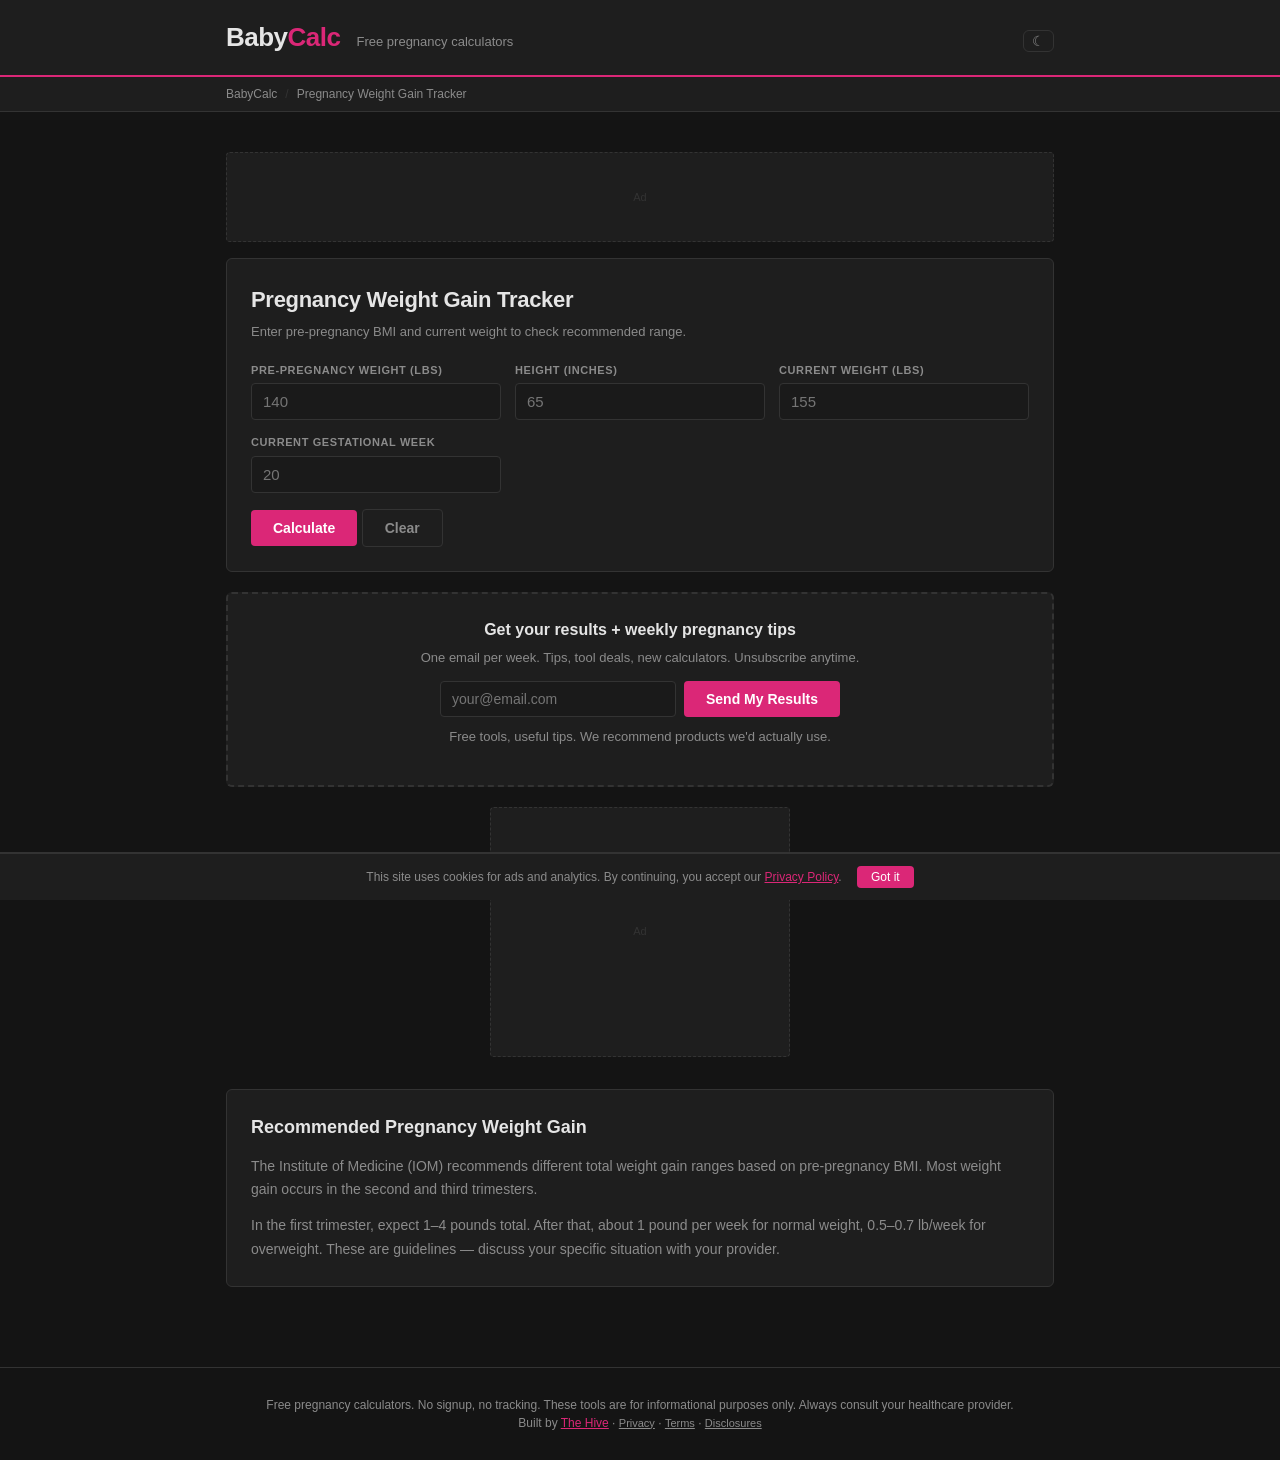
<file: weight-gain.html>
<!DOCTYPE html>
<html lang="en">
<head>
<meta charset="UTF-8">
<meta name="viewport" content="width=device-width, initial-scale=1.0">
<title>Pregnancy Weight Gain Tracker — BabyCalc</title>
<meta name="description" content="Pregnancy weight gain calculator. Check if gain is within IOM guidelines by BMI category and gestational week. Free tool.">
<meta property="og:title" content="Pregnancy Weight Gain Tracker — BabyCalc">
<meta property="og:description" content="Pregnancy weight gain calculator. Check if gain is within IOM guidelines by BMI category and gestational week. Free tool.">
<meta name="robots" content="index, follow">
<link rel="canonical" href="https://thehivemakes.github.io/hive-baby-calc/weight-gain.html">
<link rel="stylesheet" href="style.css">
<script src="js/calc-core.js"></script>
<script type="application/ld+json">
{
  "@context": "https://schema.org",
  "@type": "WebApplication",
  "name": "Pregnancy Weight Gain Tracker",
  "url": "https://thehivemakes.github.io/hive-baby-calc/weight-gain.html",
  "description": "Pregnancy weight gain calculator. Check if gain is within IOM guidelines by BMI category and gestational week. Free tool.",
  "applicationCategory": "UtilityApplication",
  "operatingSystem": "Any"
}
</script>
</head>
<body>
<header><div class="header-inner"><div class="logo">Baby<span>Calc</span></div><div class="tagline">Free pregnancy calculators</div><button onclick="toggleTheme()" style="background:none;border:1px solid var(--border);border-radius:6px;padding:2px 8px;color:var(--muted);cursor:pointer;font-size:14px;margin-left:auto;" aria-label="Toggle dark mode">&#9790;</button></div></header>
<nav><div class="nav-inner"><a href="index.html">BabyCalc</a><span class="sep">/</span><span>Pregnancy Weight Gain Tracker</span></div></nav>
<main>
  <div class="ad-leaderboard" id="ad-top">Ad</div>
  <div class="card">
    <h1>Pregnancy Weight Gain Tracker</h1>
    <p class="subtitle">Enter pre-pregnancy BMI and current weight to check recommended range.</p>
    <div class="form-grid">
      <div class="field">
        <label for="pre_weight">Pre-pregnancy weight (lbs)</label>
        <input type="number" id="pre_weight" step="1" placeholder="140">
      </div>
      <div class="field">
        <label for="height_in">Height (inches)</label>
        <input type="number" id="height_in" step="1" placeholder="65">
      </div>
      <div class="field">
        <label for="current_weight">Current weight (lbs)</label>
        <input type="number" id="current_weight" step="1" placeholder="155">
      </div>
      <div class="field">
        <label for="wg_week">Current gestational week</label>
        <input type="number" id="wg_week" min="1" max="42" step="1" placeholder="20">
      </div>
    </div>
    <button class="btn btn-primary" onclick="calculate()">Calculate</button>
    <button class="btn btn-ghost" onclick="clearAll()">Clear</button>
    <div class="result" id="result">
      <div class="result-row">
        <span class="result-label">Pre-pregnancy BMI</span>
        <span class="result-value" id="wg-bmi">—</span>
      </div>
      <div class="result-row">
        <span class="result-label">Weight gained so far</span>
        <span class="result-value" id="wg-gained">—</span>
      </div>
      <div class="result-row">
        <span class="result-label">Recommended total gain</span>
        <span class="result-value" id="wg-target">—</span>
      </div>
      <div class="result-row">
        <span class="result-label">Status</span>
        <span class="result-value" id="wg-status">—</span>
      </div>
      <div class="result-note">IOM guidelines: Underweight (BMI <18.5): gain 28–40 lbs. Normal (18.5–24.9): 25–35 lbs. Overweight (25–29.9): 15–25 lbs. Obese (30+): 11–20 lbs.</div>
      <div class="shop-links" style="margin-top:12px;padding-top:10px;border-top:1px solid var(--border);font-size:12px;color:var(--muted);">&#128722; Shop related: <a href="https://www.ebay.com/sch/i.html?_nkw=baby+essentials+newborn&mkcid=1&mkrid=711-53200-19255-0&campid=5339147838&toolid=10001" target="_blank" rel="noopener" style="color:var(--accent);text-decoration:none;font-weight:600;">Baby essentials</a> &middot; <a href="https://www.ebay.com/sch/i.html?_nkw=prenatal+vitamins&mkcid=1&mkrid=711-53200-19255-0&campid=5339147838&toolid=10001" target="_blank" rel="noopener" style="color:var(--accent);text-decoration:none;font-weight:600;">Prenatal vitamins</a> &middot; <a href="https://www.ebay.com/sch/i.html?_nkw=maternity+clothing&mkcid=1&mkrid=711-53200-19255-0&campid=5339147838&toolid=10001" target="_blank" rel="noopener" style="color:var(--accent);text-decoration:none;font-weight:600;">Maternity</a><br><span style="font-size:10px;opacity:0.7;">Affiliate links — we may earn a commission at no cost to you. <a href="https://thehivemakes.com/disclosures.html" target="_blank" style="color:var(--muted);">Learn more</a></span></div>
    </div>
  </div>
  <div class="card email-capture">
    <h2>Get your results + weekly pregnancy tips</h2>
    <p>One email per week. Tips, tool deals, new calculators. Unsubscribe anytime.</p>
    <form method="POST" action="https://buttondown.com/api/emails/embed-subscribe/thehivemakes" class="capture-form">
      <input type="email" name="email" placeholder="your@email.com" required>
      <input type="hidden" name="tag" value="baby">
      <input type="hidden" name="metadata__source" value="weight-gain">
      <button type="submit" class="btn btn-primary">Send My Results</button>
    </form>
    <p class="capture-note">Free tools, useful tips. We recommend products we'd actually use.</p>
  </div>

  <div class="ad-rectangle" id="ad-mid">Ad</div>
  <div class="seo-section">
    <h2>Recommended Pregnancy Weight Gain</h2>
    <p>The Institute of Medicine (IOM) recommends different total weight gain ranges based on pre-pregnancy BMI. Most weight gain occurs in the second and third trimesters.</p>
    <p>In the first trimester, expect 1–4 pounds total. After that, about 1 pound per week for normal weight, 0.5–0.7 lb/week for overweight. These are guidelines — discuss your specific situation with your provider.</p>
  </div>
</main>
<footer>Free pregnancy calculators. No signup, no tracking. These tools are for informational purposes only. Always consult your healthcare provider.<br>Built by <a href="https://thehivemakes.com" style="color:var(--accent)">The Hive</a> · <a href="https://thehivemakes.com/privacy.html" style="color:var(--muted);font-size:11px;">Privacy</a> · <a href="https://thehivemakes.com/terms.html" style="color:var(--muted);font-size:11px;">Terms</a> · <a href="https://thehivemakes.com/disclosures.html" style="color:var(--muted);font-size:11px;">Disclosures</a></footer>
<div id="cookie-banner" style="display:none;position:fixed;bottom:0;left:0;right:0;background:var(--card-bg);border-top:2px solid var(--border);padding:12px 16px;font-size:12px;color:var(--muted);text-align:center;z-index:9999;">This site uses cookies for ads and analytics. By continuing, you accept our <a href="https://thehivemakes.com/privacy.html" style="color:var(--accent)">Privacy Policy</a>. <button onclick="document.getElementById('cookie-banner').style.display='none';localStorage.setItem('cookie-ok','1');" style="margin-left:12px;padding:4px 14px;background:var(--accent);color:#fff;border:none;border-radius:4px;cursor:pointer;font-size:12px;">Got it</button></div>
<script>if(!localStorage.getItem('cookie-ok'))document.getElementById('cookie-banner').style.display='block';</script>
<script>

function calculate() {
  const pw = CalcCore.get('pre_weight');
  const h = CalcCore.get('height_in');
  const cw = CalcCore.get('current_weight');
  const week = CalcCore.get('wg_week');
  if (isNaN(pw)||isNaN(h)||isNaN(cw)||isNaN(week)||pw<=0||h<=0) return;

  const bmi = (pw / (h*h)) * 703;
  const gained = cw - pw;

  let targetLo, targetHi, category;
  if (bmi < 18.5) { targetLo=28; targetHi=40; category='Underweight'; }
  else if (bmi < 25) { targetLo=25; targetHi=35; category='Normal weight'; }
  else if (bmi < 30) { targetLo=15; targetHi=25; category='Overweight'; }
  else { targetLo=11; targetHi=20; category='Obese'; }

  const expectedAtWeek = (week <= 13) ? (gained) : targetLo * (week / 40);
  let status;
  const pctThrough = week / 40;
  const expectedLo = targetLo * pctThrough;
  const expectedHi = targetHi * pctThrough;
  if (gained < expectedLo * 0.8) status = 'Below recommended range \u2014 discuss with provider';
  else if (gained > expectedHi * 1.2) status = 'Above recommended range \u2014 discuss with provider';
  else status = 'Within recommended range';

  CalcCore.set('wg-bmi', CalcCore.fmt(bmi,1) + ' (' + category + ')');
  CalcCore.set('wg-gained', CalcCore.fmt(gained,1) + ' lbs so far');
  CalcCore.set('wg-target', targetLo + '\u2013' + targetHi + ' lbs total by week 40');
  CalcCore.set('wg-status', status);
  CalcCore.showResult();
  CalcCore.saveParams(['pre_weight','height_in','current_weight','wg_week']);
}

function clearAll() {
  ["pre_weight", "height_in", "current_weight", "wg_week"].forEach(id => {
    const el = document.getElementById(id);
    if (el) el.value = el.defaultValue || '';
  });
  document.getElementById('result').classList.remove('visible');
  history.replaceState(null, '', window.location.pathname);
}

document.addEventListener('DOMContentLoaded', () => { if (window.location.search) calculate(); });
</script>
</body>
</html>
</file>
<file: style.css>
/* BabyCalc — shared stylesheet */
/* Colors: pink tint + rose */

*, *::before, *::after { box-sizing: border-box; margin: 0; padding: 0; }

:root, [data-theme="light"] {
  --bg:        #fdf2f8;
  --card-bg:   #ffffff;
  --accent:    #db2777;
  --text:      #1a1a1a;
  --muted:     #6b7280;
  --border:    #f3d5e5;
  --input-bg:  #fefafc;
  --result-bg: #fdf2f8;
  --result-fg: #be185d;
  --tag-bg:    #fce7f3;
}
[data-theme="dark"] {
  --bg:        #141414;
  --card-bg:   #1e1e1e;
  --accent:    #db2777;
  --text:      #e5e5e5;
  --muted:     #8b8b8b;
  --border:    #333333;
  --input-bg:  #1a1a1a;
  --result-bg: #1a1a1a;
  --result-fg: #db2777;
  --tag-bg:    #2a2a2a;
}

body {
  font-family: -apple-system, BlinkMacSystemFont, "Segoe UI", Roboto, sans-serif;
  background: var(--bg); color: var(--text); line-height: 1.5; min-height: 100vh;
  transition: background-color 0.3s, color 0.3s;
}
header { background: var(--card-bg); border-bottom: 2px solid var(--accent); padding: 18px 0; }
.header-inner {
  max-width: 860px; margin: 0 auto; padding: 0 16px;
  display: flex; align-items: baseline; gap: 16px;
}
.logo { font-size: 26px; font-weight: 800; letter-spacing: -0.5px; color: var(--text); }
.logo span { color: var(--accent); }
.tagline { font-size: 13px; color: var(--muted); }
nav { background: var(--card-bg); border-bottom: 1px solid var(--border); padding: 8px 0; }
.nav-inner {
  max-width: 860px; margin: 0 auto; padding: 0 16px;
  display: flex; gap: 8px; align-items: center; font-size: 12px; color: var(--muted);
}
.nav-inner a { color: var(--muted); text-decoration: none; }
.nav-inner a:hover { color: var(--accent); }
.nav-inner .sep { color: var(--border); }
main { max-width: 860px; margin: 0 auto; padding: 24px 16px 48px; }
.card {
  background: var(--card-bg); border: 1px solid var(--border); border-radius: 6px;
  padding: 24px; margin-bottom: 20px;
}
.card h1 { font-size: 22px; font-weight: 700; margin-bottom: 6px; letter-spacing: -0.3px; }
.card .subtitle { font-size: 13px; color: var(--muted); margin-bottom: 20px; }
.form-grid {
  display: grid; grid-template-columns: repeat(auto-fill, minmax(200px, 1fr));
  gap: 14px; margin-bottom: 16px;
}
.field { display: flex; flex-direction: column; gap: 5px; }
.field label {
  font-size: 11px; font-weight: 600; text-transform: uppercase;
  letter-spacing: 0.6px; color: var(--muted);
}
.field input, .field select {
  background: var(--input-bg); border: 1px solid var(--border); border-radius: 4px;
  color: var(--text); font-size: 15px; padding: 9px 11px; width: 100%;
  transition: border-color 0.15s;
}
.field input:focus, .field select:focus { outline: none; border-color: var(--accent); }
.field select option { background: var(--input-bg); }
.radio-group { display: flex; gap: 12px; margin-bottom: 16px; flex-wrap: wrap; }
.radio-group label {
  display: flex; align-items: center; gap: 6px; font-size: 13px; color: var(--text);
  cursor: pointer; padding: 6px 12px; border: 1px solid var(--border);
  border-radius: 4px; transition: border-color 0.15s;
}
.radio-group input[type="radio"] { accent-color: var(--accent); }
.radio-group label:has(input:checked) { border-color: var(--accent); background: var(--tag-bg); }
.btn {
  display: inline-block; padding: 10px 22px; font-size: 14px; font-weight: 600;
  border: none; border-radius: 4px; cursor: pointer; transition: background 0.15s;
  text-decoration: none;
}
.btn-primary { background: var(--accent); color: #fff; }
.btn-primary:hover { opacity: 0.85; }
.btn-ghost { background: transparent; border: 1px solid var(--border); color: var(--muted); }
.btn-ghost:hover { border-color: var(--accent); color: var(--text); }
.result {
  background: var(--result-bg); border: 1px solid var(--border); border-radius: 4px;
  padding: 16px 20px; margin-top: 16px; display: none;
}
.result.visible { display: block; }
.result-row {
  display: flex; justify-content: space-between; align-items: baseline;
  padding: 5px 0; border-bottom: 1px solid var(--border); gap: 12px;
}
.result-row:last-child { border-bottom: none; }
.result-label { font-size: 12px; color: var(--muted); flex-shrink: 0; }
.result-value { font-size: 16px; font-weight: 700; color: var(--result-fg); text-align: right; }
.result-note {
  font-size: 12px; color: var(--muted); margin-top: 10px; line-height: 1.6;
  padding-top: 10px; border-top: 1px solid var(--border);
}
.ref-table { width: 100%; border-collapse: collapse; font-size: 13px; margin-top: 6px; }
.ref-table th {
  font-size: 11px; font-weight: 600; text-transform: uppercase; letter-spacing: 0.5px;
  color: var(--muted); text-align: left; padding: 6px 8px; border-bottom: 1px solid var(--border);
}
.ref-table td { padding: 6px 8px; border-bottom: 1px solid var(--border); color: var(--text); }
.ref-table tr:last-child td { border-bottom: none; }
.ref-table tr.highlight td { color: var(--accent); font-weight: 600; }
.ad-leaderboard {
  width: 100%; height: 90px; background: var(--card-bg); border: 1px dashed var(--border);
  border-radius: 4px; display: flex; align-items: center; justify-content: center;
  font-size: 11px; color: var(--border); margin: 16px 0;
}
.ad-rectangle {
  width: 300px; height: 250px; background: var(--card-bg); border: 1px dashed var(--border);
  border-radius: 4px; display: flex; align-items: center; justify-content: center;
  font-size: 11px; color: var(--border); margin: 16px auto;
}
.tools-grid {
  display: grid; grid-template-columns: repeat(auto-fill, minmax(220px, 1fr));
  gap: 14px; margin: 20px 0;
}
.tool-card {
  background: var(--card-bg); border: 1px solid var(--border); border-radius: 6px;
  padding: 18px; text-decoration: none; color: var(--text);
  transition: border-color 0.15s, transform 0.15s; display: block;
}
.tool-card:hover { border-color: var(--accent); transform: translateY(-2px); }
.tool-card h3 { font-size: 15px; font-weight: 700; margin-bottom: 4px; }
.tool-card p { font-size: 12px; color: var(--muted); }
.tool-card-tag {
  display: inline-block; background: var(--tag-bg); color: var(--accent);
  font-size: 10px; font-weight: 700; text-transform: uppercase; letter-spacing: 0.6px;
  padding: 2px 6px; border-radius: 3px; margin-bottom: 8px;
}
.hero {
  background: var(--card-bg); border: 1px solid var(--border); border-radius: 6px;
  padding: 32px 24px; margin-bottom: 24px; text-align: center;
}
.hero h1 { font-size: 32px; font-weight: 800; letter-spacing: -0.5px; margin-bottom: 10px; }
.hero h1 span { color: var(--accent); }
.hero p { font-size: 15px; color: var(--muted); max-width: 520px; margin: 0 auto; line-height: 1.6; }
.badge {
  display: inline-block; background: var(--tag-bg); color: var(--accent);
  font-size: 11px; font-weight: 700; text-transform: uppercase; letter-spacing: 0.8px;
  padding: 3px 8px; border-radius: 3px; margin-bottom: 14px;
}
.seo-section {
  background: var(--card-bg); border: 1px solid var(--border); border-radius: 6px;
  padding: 24px; margin-top: 32px;
}
.seo-section h2 { font-size: 18px; font-weight: 700; margin-bottom: 14px; }
.seo-section p { font-size: 14px; color: var(--muted); margin-bottom: 12px; line-height: 1.7; }
.seo-section p:last-child { margin-bottom: 0; }
.email-capture {
  background: var(--card-bg); border: 2px dashed var(--border); border-radius: 6px;
  padding: 24px; margin-top: 20px; text-align: center;
}
.email-capture h2 { font-size: 16px; font-weight: 700; margin-bottom: 6px; }
.email-capture > p { font-size: 13px; color: var(--muted); margin-bottom: 14px; }
.capture-form {
  display: flex; gap: 8px; max-width: 400px; margin: 0 auto;
}
.capture-form input[type="email"] {
  flex: 1; background: var(--input-bg); border: 1px solid var(--border); border-radius: 4px;
  color: var(--text); font-size: 14px; padding: 9px 11px;
}
.capture-form input[type="email"]:focus { outline: none; border-color: var(--accent); }
.capture-note { font-size: 11px; color: var(--muted); margin-top: 10px; }
@media (max-width: 480px) {
  .capture-form { flex-direction: column; }
}
footer {
  text-align: center; padding: 28px 16px; font-size: 12px; color: var(--muted);
  border-top: 1px solid var(--border); margin-top: 32px;
}
@media (max-width: 600px) {
  .form-grid { grid-template-columns: 1fr 1fr; }
  .tools-grid { grid-template-columns: 1fr 1fr; }
  .header-inner { flex-direction: column; gap: 4px; }
  .result-row { flex-direction: column; gap: 2px; }
  .result-value { text-align: left; }
}
@media (max-width: 400px) {
  .form-grid { grid-template-columns: 1fr; }
  .tools-grid { grid-template-columns: 1fr; }
}
@media print {
  header, nav, footer, .ad-leaderboard, .ad-rectangle, .btn { display: none; }
  .result { display: block !important; border: 1px solid #000; }
  body { background: #fff; color: #000; }
}
</file>
